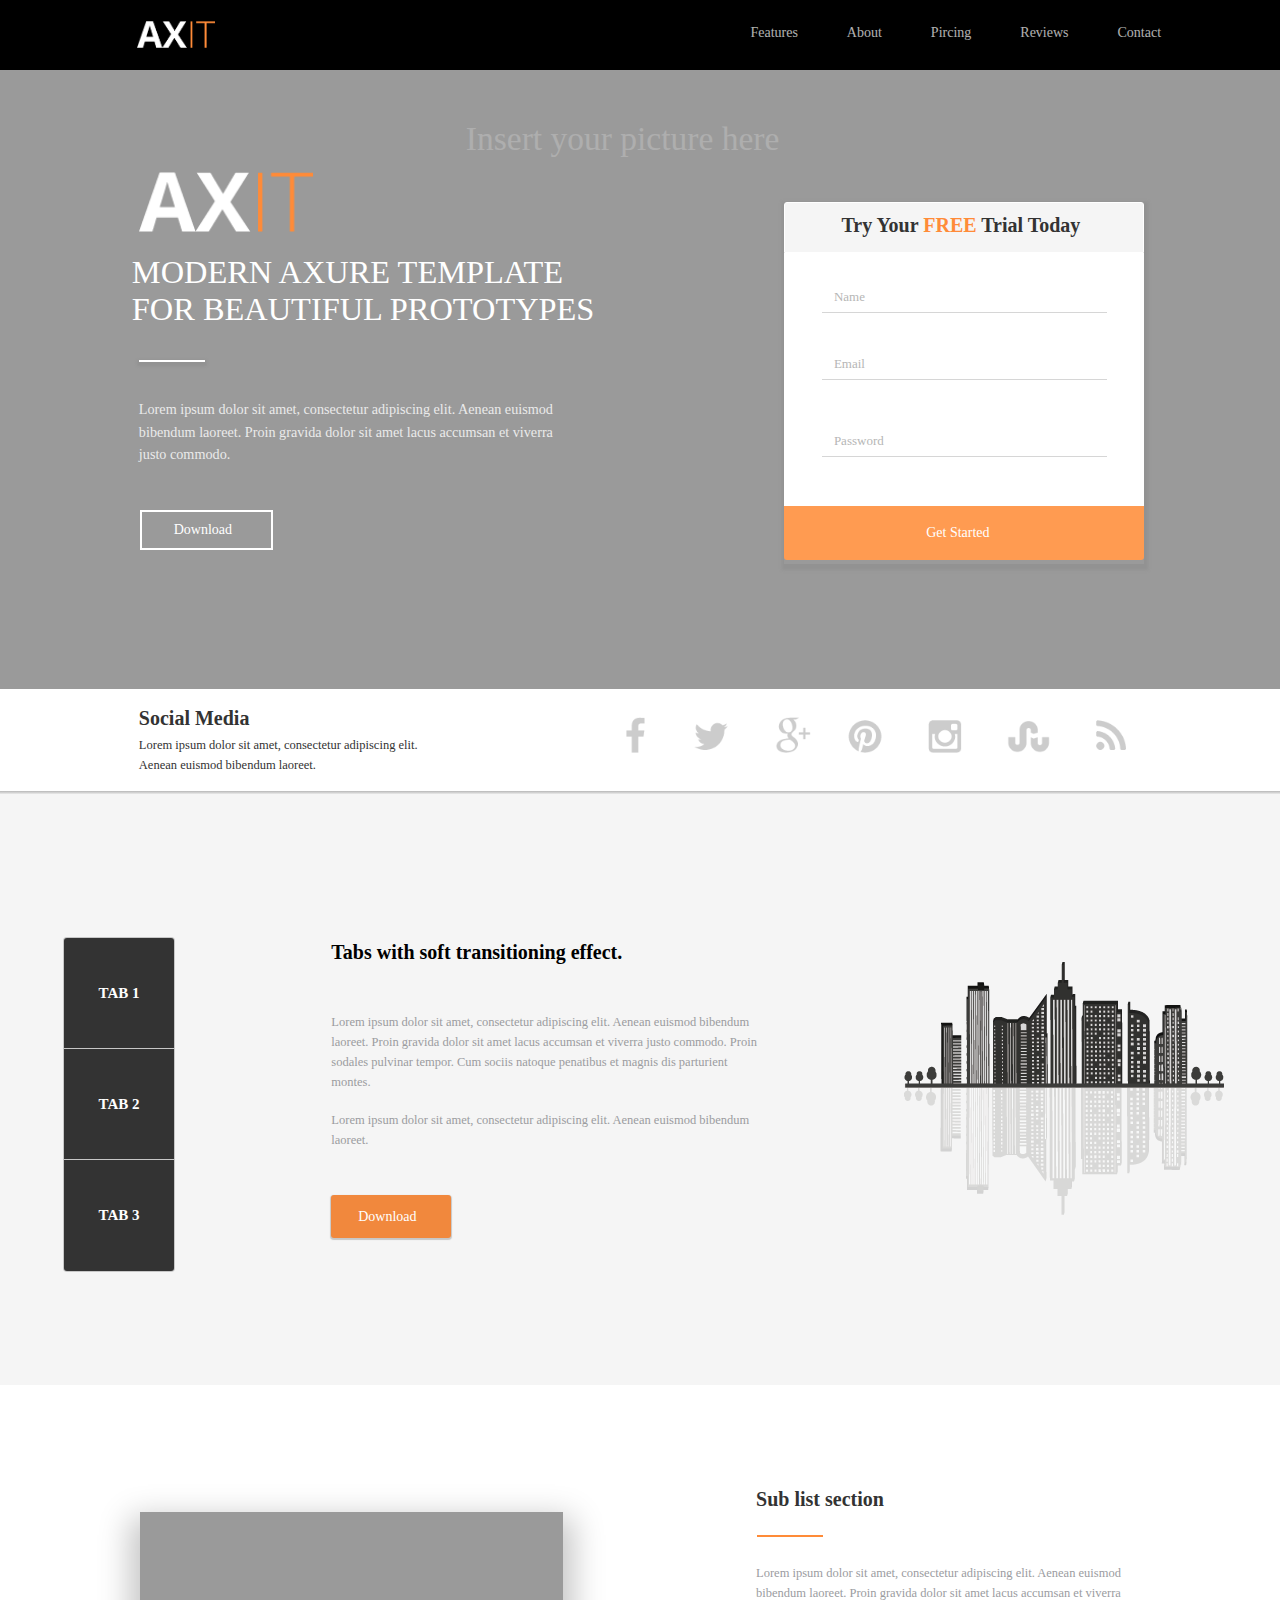
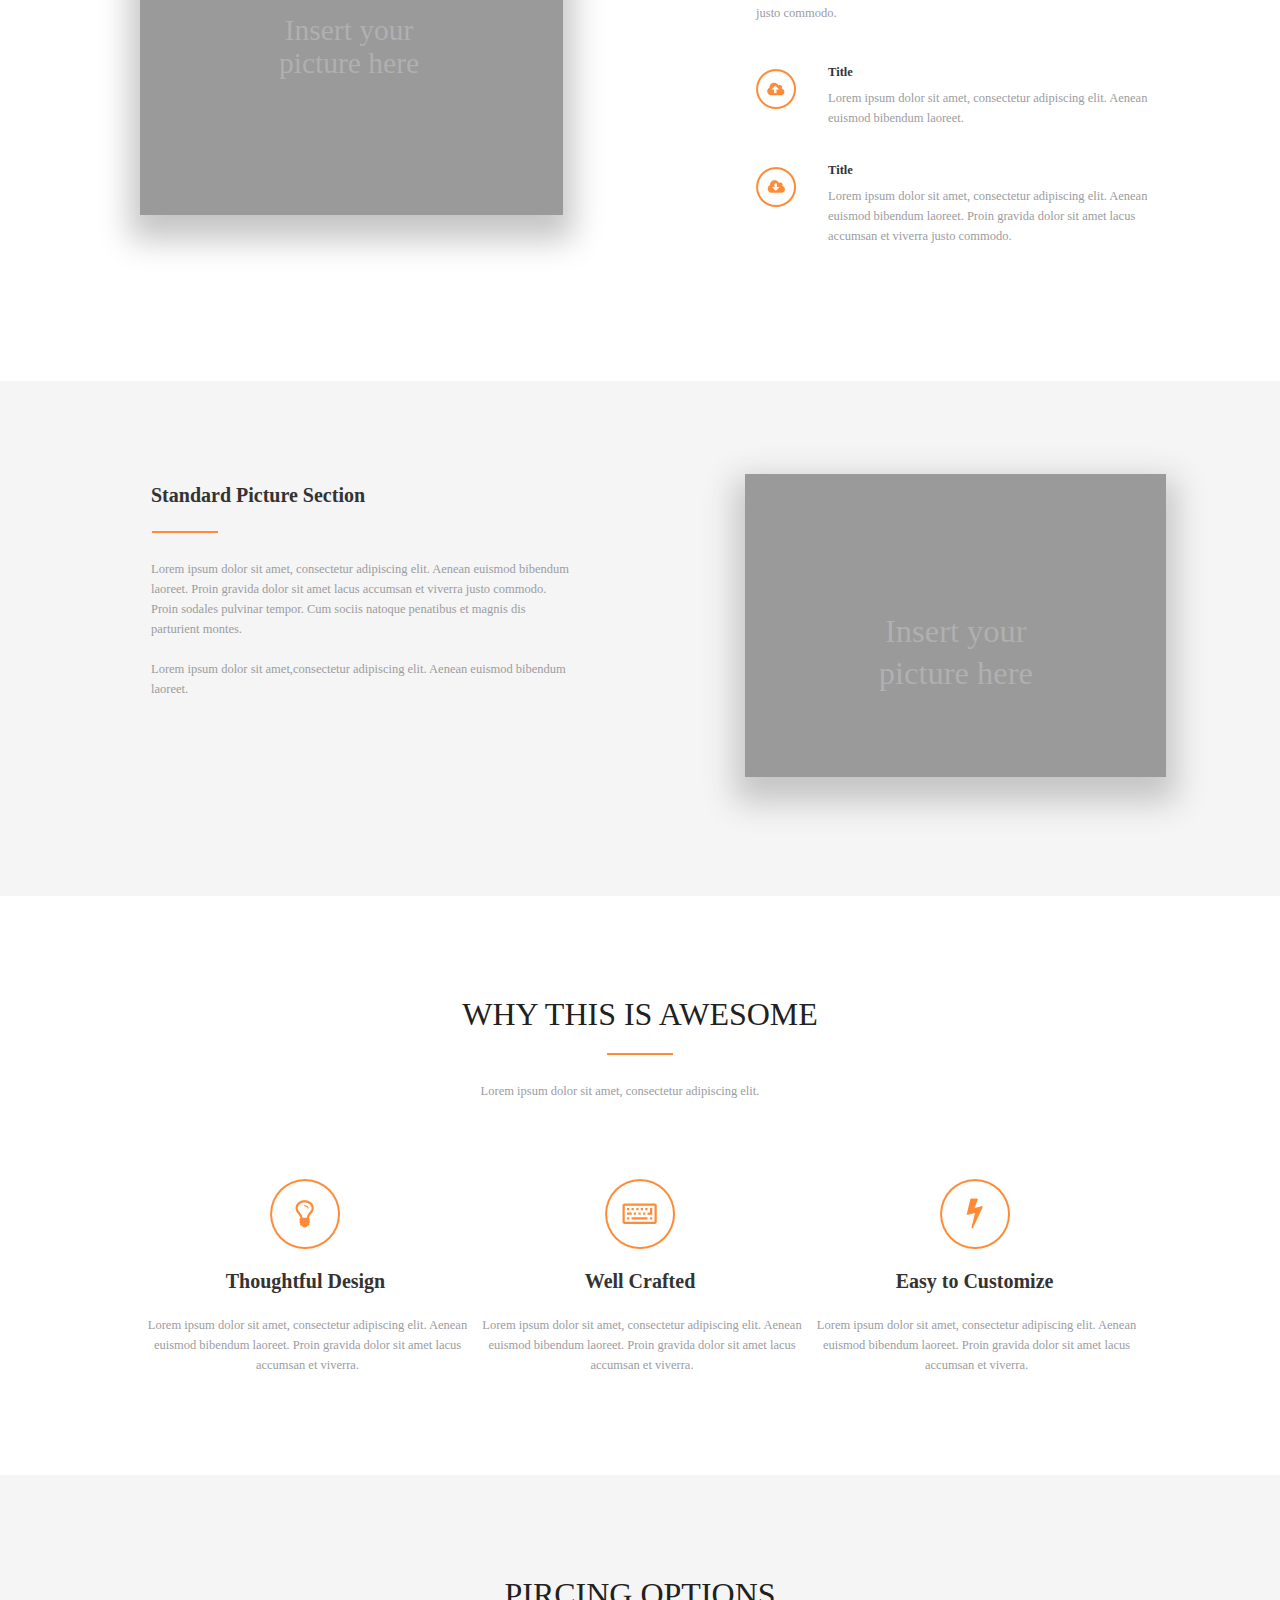
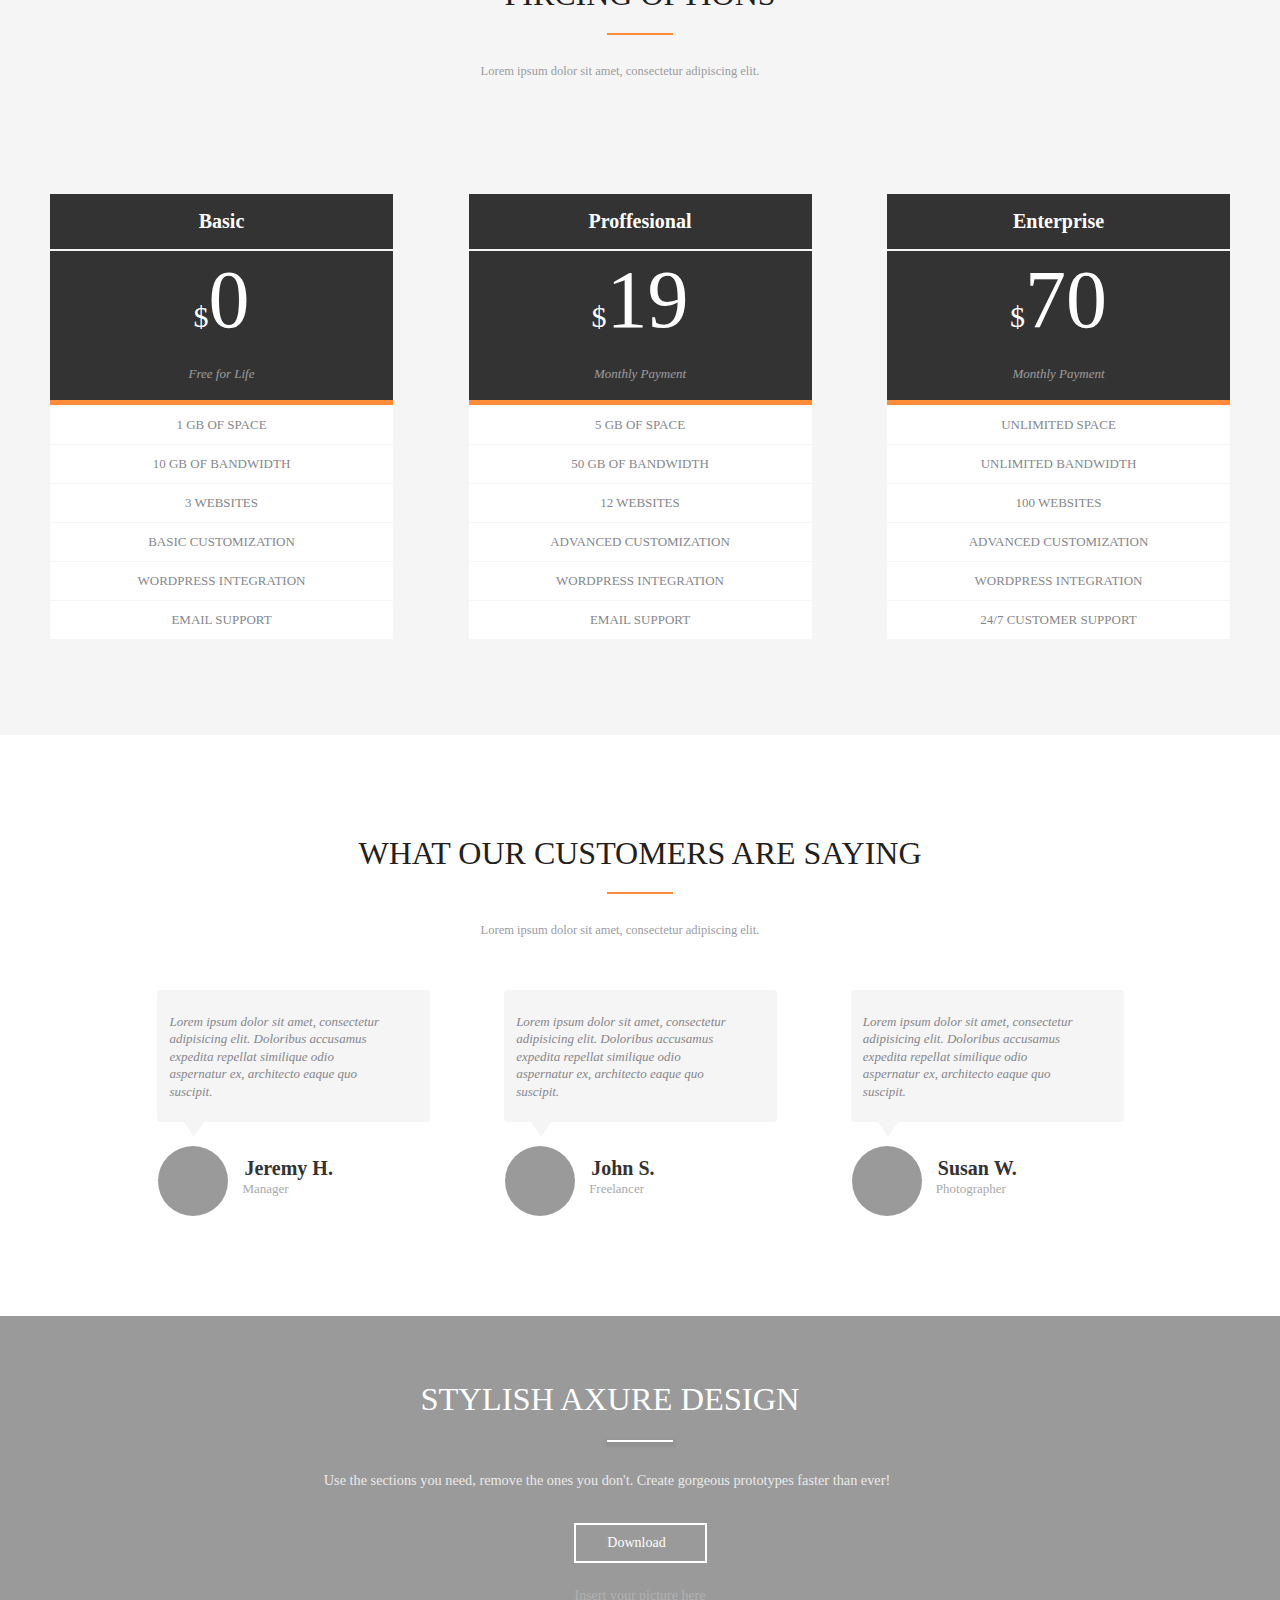
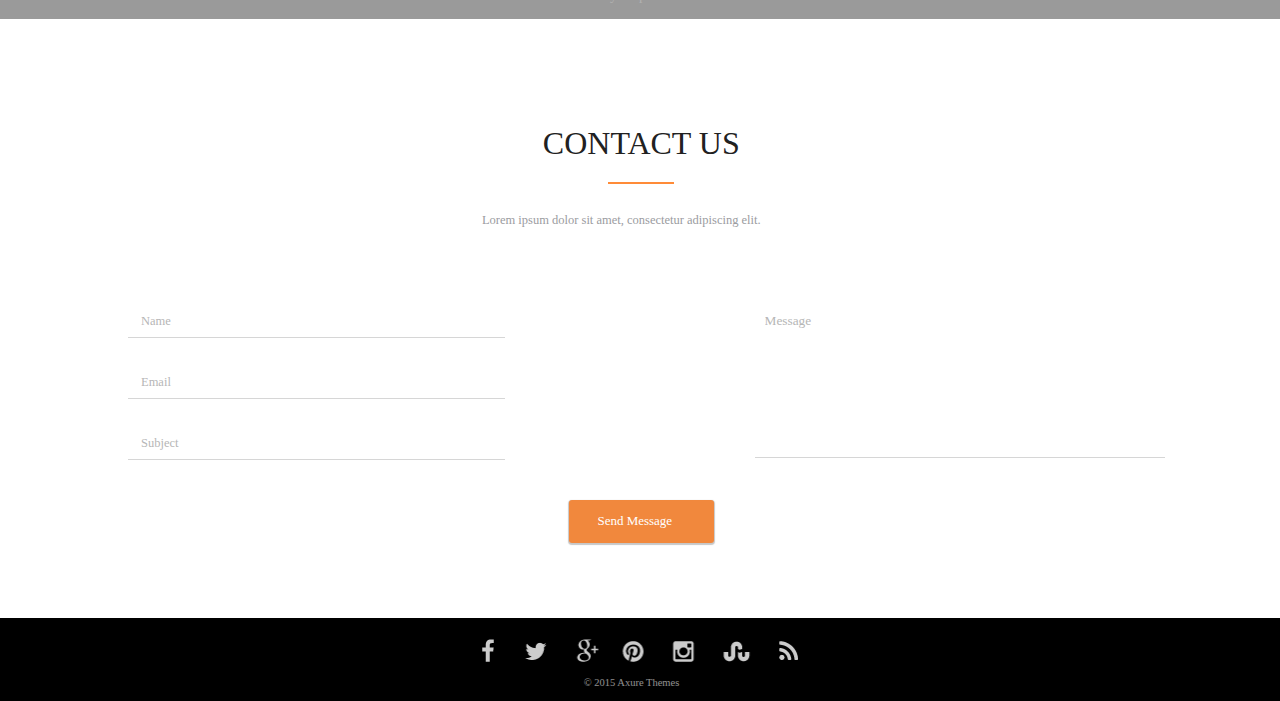
<file: AXIT/index.html>
<!DOCTYPE html>
<html lang="en">

<head>
    <meta charset="UTF-8">
    <meta name="viewport" content="width=device-width, initial-scale=1.0">
    <link href="external.css" rel="stylesheet">
    <title>AXIT</title>
</head>

<body>
    <header>
        <img class="axit_header" src="img/logo.png" alt="AXIT">
        <div class="topnav" id="myTopnav">
            <a href="#features">Features</a>
            <a href="#about">About</a>
            <a href="#pircing">Pircing</a>
            <a href="#reviews">Reviews</a>
            <a href="#contact">Contact</a>
        </div>
    </header>
    <main>
        <div class="header">
            <div class="wrapper">
                <p class="insert">Insert your picture here</p>
                <div class="sign_up">
                    <p class="try">Try Your <span class="free">FREE</span> Trial Today</p>
                    <div class="inputs">
                        <input class="input1" placeholder="Name" type="text">
                        <input class="input2" placeholder="Email" type="text">
                        <input placeholder="Password" type="password">
                    </div>
                    <div class="get_started">
                        <input class="submit" type="submit" value="Get Started">
                    </div>
                </div>
                <div class="header_text">
                    <img class="axit" src="img/logo.png" alt="AXIT">
                    <p class="modern">MODERN AXURE TEMPLATE FOR BEAUTIFUL PROTOTYPES</p>
                    <div class="white_line"></div>
                    <p class="lorem">Lorem ipsum dolor sit amet, consectetur adipiscing elit. Aenean
                        euismod bibendum laoreet. Proin gravida dolor sit amet lacus
                        accumsan et viverra justo commodo.</p>
                    <button class="download">Download</button>

                </div>
            </div>
        </div>
        <div class="social">
            <div class="wrapper">
                <img class="icons" src="img/Icons.png" alt="social media">
                <div class="social_media">
                    <p class="black">Social Media</p>
                    <p class="lorem1">Lorem ipsum dolor sit amet, consectetur adipiscing elit.<br>
                        Aenean euismod bibendum laoreet.</p>
                </div>
            </div>
        </div>
        <div class="linear"></div>
        <div class="soft">
            <div class="tab">
                <input class="tab1" type="submit" value="TAB 1">
                <input class="tab2" type="submit" value="TAB 2">
                <input class="tab3" type="submit" value="TAB 3">
            </div>
            <div class="soft_text">
                <p class="soft_head">Tabs with soft transitioning effect.</p>
                <p class="soft_stext">Lorem ipsum dolor sit amet, consectetur adipiscing elit. Aenean euismod
                    bibendum laoreet. Proin gravida dolor sit amet lacus accumsan et viverra
                    justo commodo. Proin sodales pulvinar tempor. Cum sociis natoque
                    penatibus et magnis dis parturient montes.</p> <br>
                <p class="soft_stext"> Lorem ipsum dolor sit amet, consectetur adipiscing elit. Aenean euismod
                    bibendum laoreet.</p>
                <input type="submit" class="download1" value="Download">
            </div>
            <div class="soft_img">
                <img src="img/image_right_u255.png" alt="city">
            </div>
        </div>
        <div class="none">
            <p class="soft_head">Tabs with soft transitioning effect.</p>
            <p class="soft_stext">Lorem ipsum dolor sit amet, consectetur adipiscing elit. Aenean euismod
                bibendum laoreet. Proin gravida dolor sit amet lacus accumsan et viverra
                justo commodo. Proin sodales pulvinar tempor. Cum sociis natoque
                penatibus et magnis dis parturient montes.</p> <br>
            <p class="soft_stext"> Lorem ipsum dolor sit amet, consectetur adipiscing elit. Aenean euismod
                bibendum laoreet.</p>
            <input type="submit" class="download1" value="Download">
        </div>
        <div class="sub_list">
            <div class="insert1">
                <p>Insert your <br> picture here</p>
            </div>
            <div class="sub_list_text">
                <p class="sub_list_head">Sub list section</p>
                <div class="line"></div>
                <p class="sub_list_stext">Lorem ipsum dolor sit amet, consectetur adipiscing elit. Aenean
                    euismod bibendum laoreet. Proin gravida dolor sit amet lacus
                    accumsan et viverra justo commodo.</p>
                <div class="title1">
                    <img src="img/lis.png" alt="upload" class="load">
                    <span>
                        <p class="title_text">Title</p>
                        <p class="title_stext">Lorem ipsum dolor sit amet, consectetur adipiscing elit.
                            Aenean euismod bibendum laoreet.</p>
                    </span>
                </div>
                <div class="title2">
                    <img src="img/list.png" alt="download" class="load">
                    <span>
                        <p class="title_text">Title</p>
                        <p class="title_stext">Lorem ipsum dolor sit amet, consectetur adipiscing elit.
                            Aenean euismod bibendum laoreet. Proin gravida dolor
                            sit amet lacus accumsan et viverra justo commodo.</p>
                    </span>
                </div>
            </div>
        </div>
        <div class="standard">
            <div class="standard_text">
                <p class="sub_list_head">Standard Picture Section</p>
                <div class="line"></div>
                <p class="sub_list_stext"> Lorem ipsum dolor sit amet, consectetur adipiscing elit. Aenean
                    euismod bibendum laoreet. Proin gravida dolor sit amet lacus accumsan
                    et viverra justo commodo. Proin sodales pulvinar tempor. Cum sociis
                    natoque penatibus et magnis dis parturient montes.
                    <br> <br>
                    Lorem ipsum dolor sit amet,consectetur adipiscing elit. Aenean euismod bibendum laoreet.
                </p>
            </div>
            <div class="insert2">
                <p>Insert your <br> picture here</p>
            </div>
        </div>
        <div class="process">
            <div class="awesome">
                <p class="why">WHY THIS IS AWESOME</p>
                <div class="line_center"></div>
                <p class="awesome_text">Lorem ipsum dolor sit amet, consectetur adipiscing elit.</p>

            </div>
            <div class="cards">
                <div class="card">
                    <img src="img/17.png" alt="bulb">
                    <p class="card_head">Thoughtful Design</p>
                    <p class="card_text">Lorem ipsum dolor sit amet, consectetur adipiscing
                        elit. Aenean euismod bibendum laoreet. Proin gravida
                        dolor sit amet lacus accumsan et viverra.</p>
                </div>
                <div class="card">
                    <img src="img/1.png" alt="keyboard">
                    <p class="card_head">Well Crafted</p>
                    <p class="card_text">Lorem ipsum dolor sit amet, consectetur adipiscing
                        elit. Aenean euismod bibendum laoreet. Proin gravida
                        dolor sit amet lacus accumsan et viverra.</p>
                </div>
                <div class="card">
                    <img src="img/175.png" alt="lightining">
                    <p class="card_head">Easy to Customize</p>
                    <p class="card_text">Lorem ipsum dolor sit amet, consectetur adipiscing
                        elit. Aenean euismod bibendum laoreet. Proin gravida
                        dolor sit amet lacus accumsan et viverra.</p>
                </div>
            </div>
        </div>
        <div class="pircing">
            <div class="awesome">
                <p class="why">PIRCING OPTIONS</p>
                <div class="line_center"></div>
                <p class="awesome_text">Lorem ipsum dolor sit amet, consectetur adipiscing elit.</p>

            </div>
            <div class="pircing_slots">
                <div class="slot">
                    <div class="slot_head">
                        <p class="slot_head_text">Basic</p>
                    </div>
                    <div class="price">
                        <p>$<span class="price_amount">0</span></p>
                        <p class="price_text">Free for Life</p>
                    </div>
                    <div class="feature">
                        <p class="feature_text">ABSOLUTELY FREE!</p>
                    </div>
                    <div class="description">
                        <p class="desc_text">1 GB OF SPACE</p>
                        <p class="desc_text">10 gb of bandwidth</p>
                        <p class="desc_text">3 websites</p>
                        <p class="desc_text">Basic Customization</p>
                        <p class="desc_text">wordpress integration</p>
                        <p class="desc_text">email support</p>
                    </div>
                </div>
                <div class="slot">
                    <div class="slot_head">
                        <p class="slot_head_text">Proffesional</p>
                    </div>
                    <div class="price">
                        <p>$<span class="price_amount">19</span></p>
                        <p class="price_text">Monthly Payment</p>
                    </div>
                    <div class="feature">
                        <p class="feature_text">OUR MOST POPULAR</p>
                    </div>
                    <div class="description">
                        <p class="desc_text">5 GB OF SPACE</p>
                        <p class="desc_text">50 gb of bandwidth</p>
                        <p class="desc_text">12 websites</p>
                        <p class="desc_text">Advanced Customization</p>
                        <p class="desc_text">wordpress integration</p>
                        <p class="desc_text">email support</p>
                    </div>
                </div>
                <div class="slot">
                    <div class="slot_head">
                        <p class="slot_head_text">Enterprise</p>
                    </div>
                    <div class="price">
                        <p>$<span class="price_amount">70</span></p>
                        <p class="price_text">Monthly Payment</p>
                    </div>
                    <div class="feature">
                        <p class="feature_text">UNLIMITED POSSIBILITIES</p>
                    </div>
                    <div class="description">
                        <p class="desc_text">UNLIMITED SPACE</p>
                        <p class="desc_text">unlimited bandwidth</p>
                        <p class="desc_text">100 websites</p>
                        <p class="desc_text">Advanced Customization</p>
                        <p class="desc_text">wordpress integration</p>
                        <p class="desc_text">24/7 customer support</p>
                    </div>
                </div>
            </div>
        </div>
        <div class="testimonial">
            <div class="awesome">
                <p class="why">WHAT OUR CUSTOMERS ARE SAYING</p>
                <div class="line_center"></div>
                <p class="testimonials_text">Lorem ipsum dolor sit amet, consectetur adipiscing elit.</p>
            </div>
            <div class="testimonials">
                <div class="testimonial1">
                    <div class="ig_text">
                        <img src="img/u229.png" alt="">
                        <p class="img_text">Lorem ipsum dolor sit amet,
                            consectetur adipisicing elit. Doloribus
                            accusamus expedita repellat similique
                            odio aspernatur ex, architecto eaque
                            quo suscipit.</p>
                    </div>
                    <div class="testimonial2">
                        <div class="icon"></div>
                        <div class="icon_text">
                            <p class="icon_name">Jeremy H.</p>
                            <p class="position">Manager</p>
                        </div>
                    </div>
                </div>
                <div class="testimonial1">
                    <div class="ig_text">
                        <img src="img/u229.png" alt="">
                        <p class="img_text">Lorem ipsum dolor sit amet,
                            consectetur adipisicing elit. Doloribus
                            accusamus expedita repellat similique
                            odio aspernatur ex, architecto eaque
                            quo suscipit.</p>
                    </div>
                    <div class="testimonial2">
                        <div class="icon"></div>
                        <div class="icon_text">
                            <p class="icon_name">John S.</p>
                            <p class="position">Freelancer</p>
                        </div>
                    </div>
                </div>
                <div class="testimonial1">
                    <div class="ig_text">
                        <img src="img/u229.png" alt="">
                        <p class="img_text">Lorem ipsum dolor sit amet,
                            consectetur adipisicing elit. Doloribus
                            accusamus expedita repellat similique
                            odio aspernatur ex, architecto eaque
                            quo suscipit.</p>
                    </div>
                    <div class="testimonial2">
                        <div class="icon"></div>
                        <div class="icon_text">
                            <p class="icon_name">Susan W.</p>
                            <p class="position">Photographer</p>
                        </div>
                    </div>
                </div>
            </div>
        </div>
        <div class="custom">
            <p class="custom_head">STYLISH AXURE DESIGN</p>
            <div class="white_center_line"></div>
            <p class="custom_text">Use the sections you need, remove the ones you don't. Create gorgeous prototypes
                faster than ever!</p>
            <button class="download_center">Download</button>
            <p class="custom_insert">Insert your picture here</p>

        </div>
        <div class="contact">
            <div class="awesome">
                <p class="why">CONTACT US</p>
                <div class="line_center"></div>
                <p class="testimonials_text">Lorem ipsum dolor sit amet, consectetur adipiscing elit.</p>
            </div>
            <div class="left_contact">
                <div class="about_person">
                    <div class="contact_inputs">
                        <input class="input" placeholder="Name" type="text">
                        <input class="input" placeholder="Email" type="text">
                        <input placeholder="Subject" type="password">
                    </div>
                </div>
                <div class="message">
                    <input class="input1" placeholder="Message" type="text">
                </div>
            </div>
            <div class="send">
                <input type="submit" class="download2" value="Send Message">
            </div>
    </main>
    <footer>
        <img src="img/md.png" alt="social">
        <p>© 2015 Axure Themes</p>
    </footer>
</body>

</html>
</file>
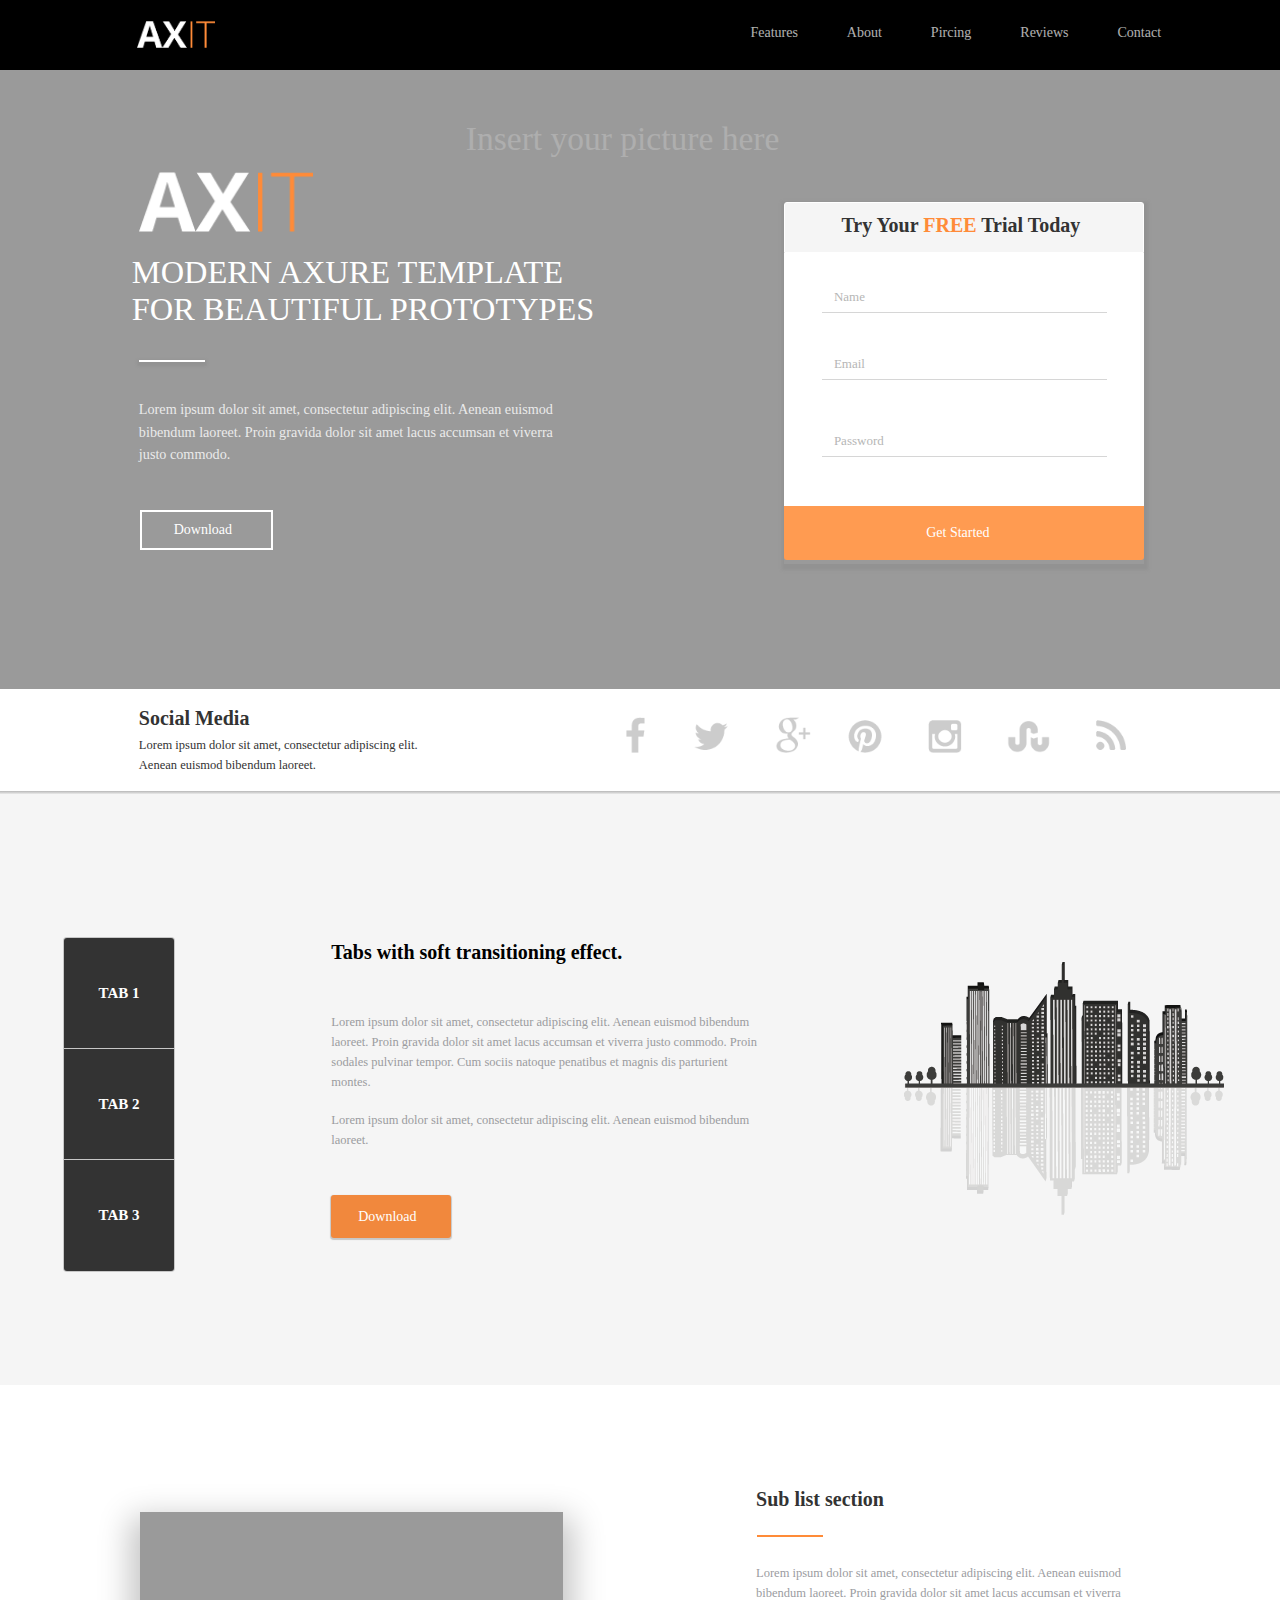
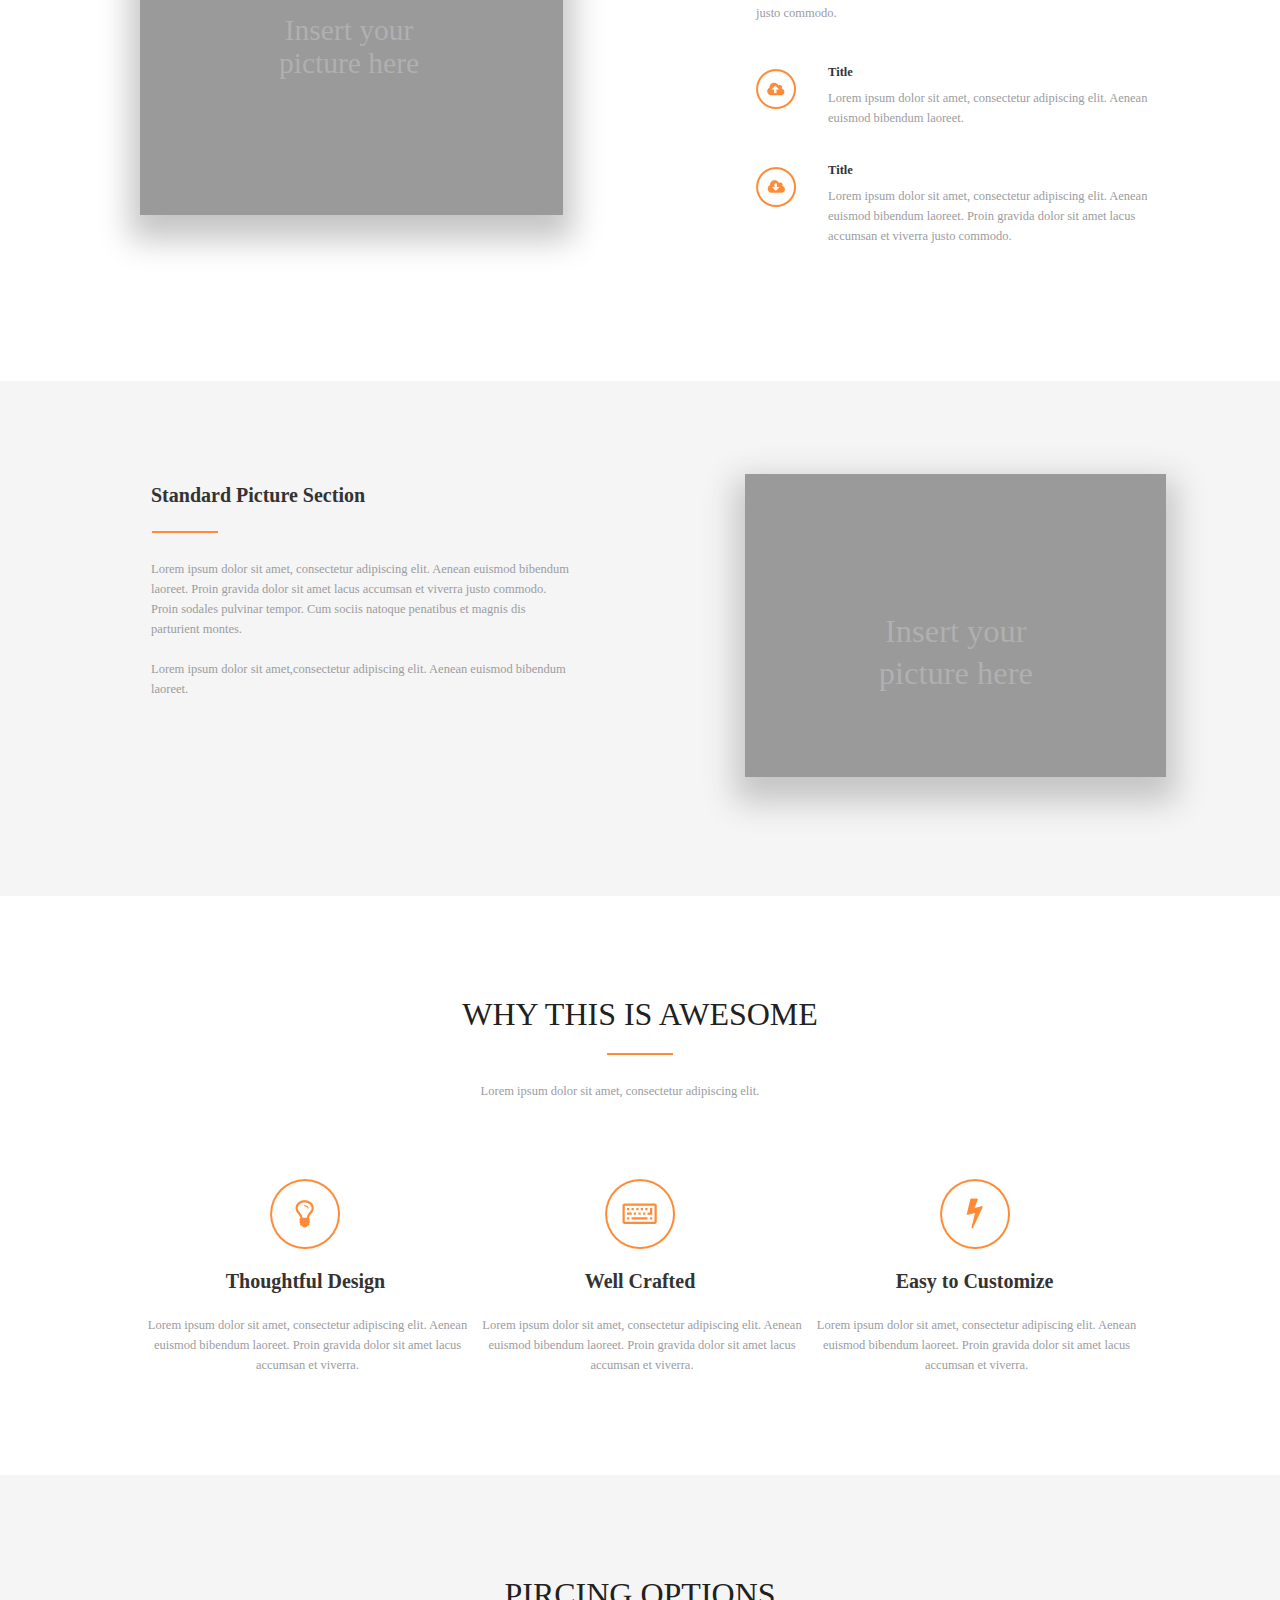
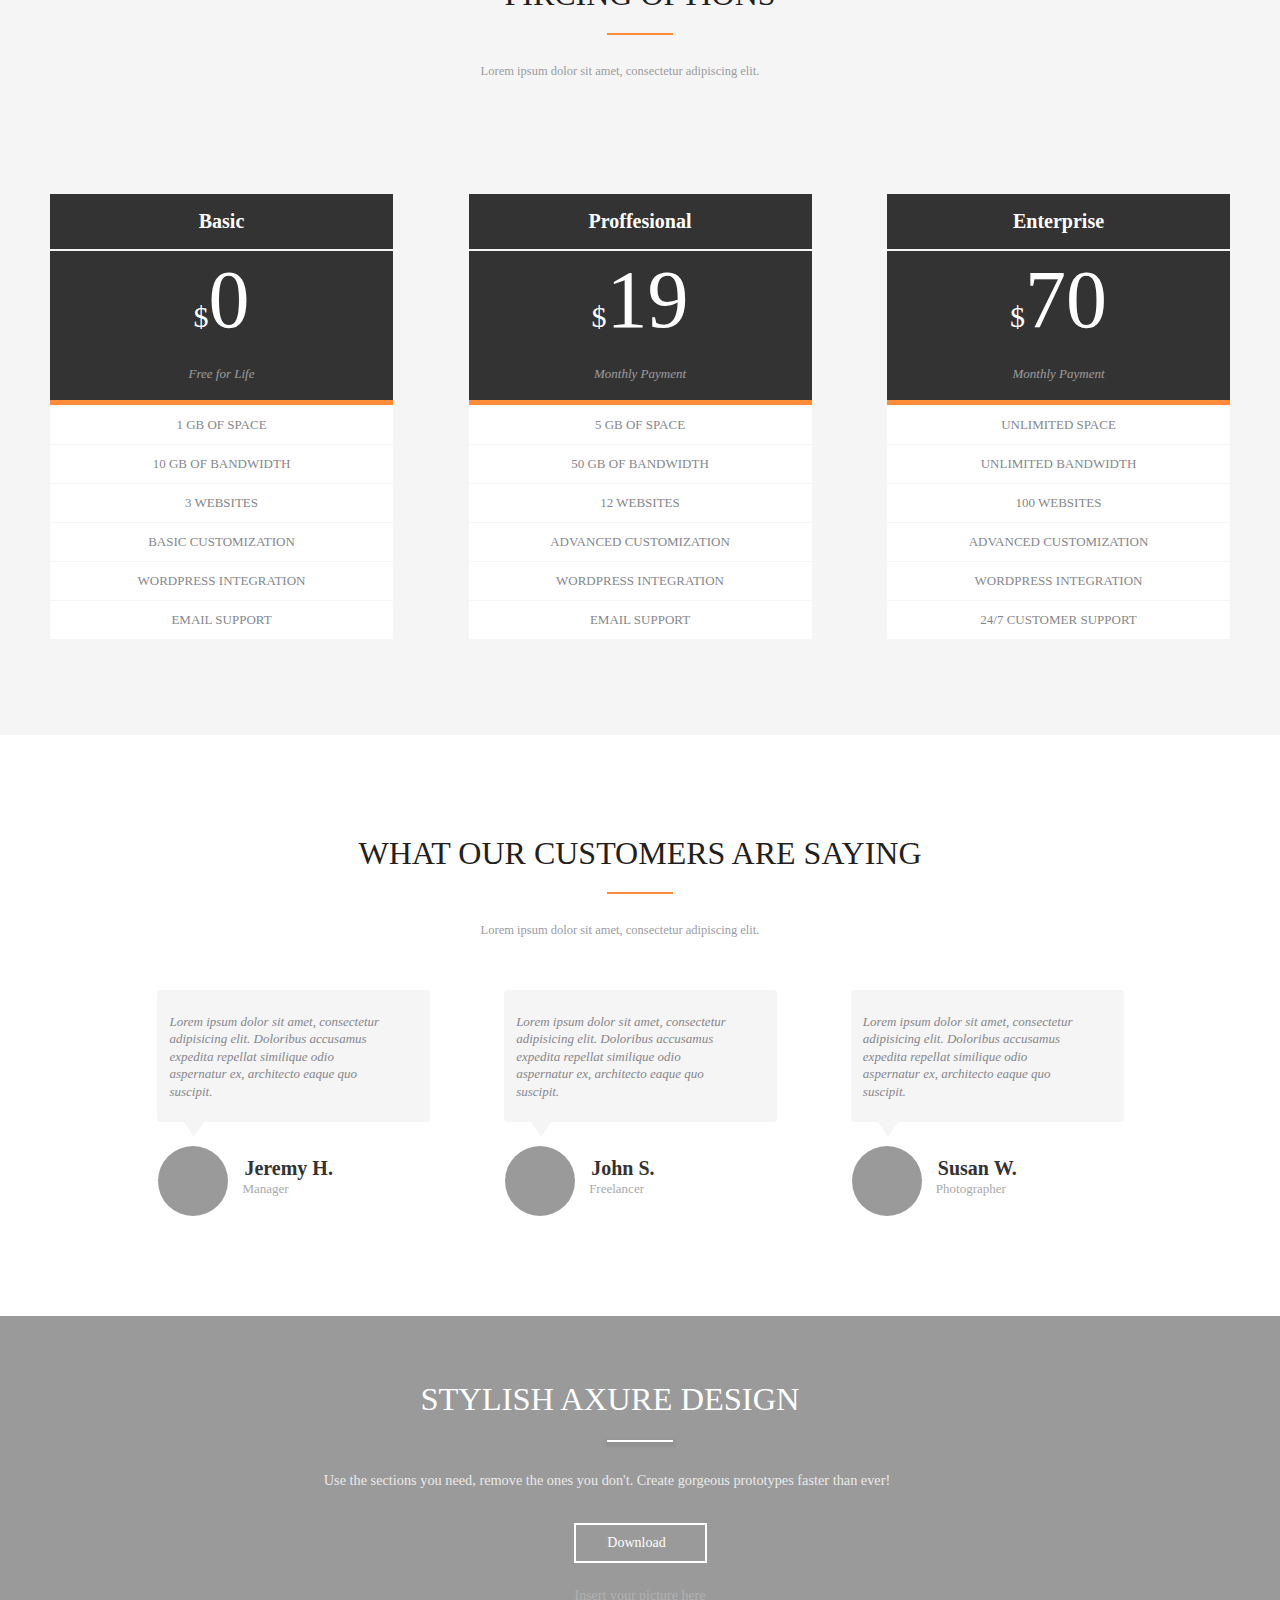
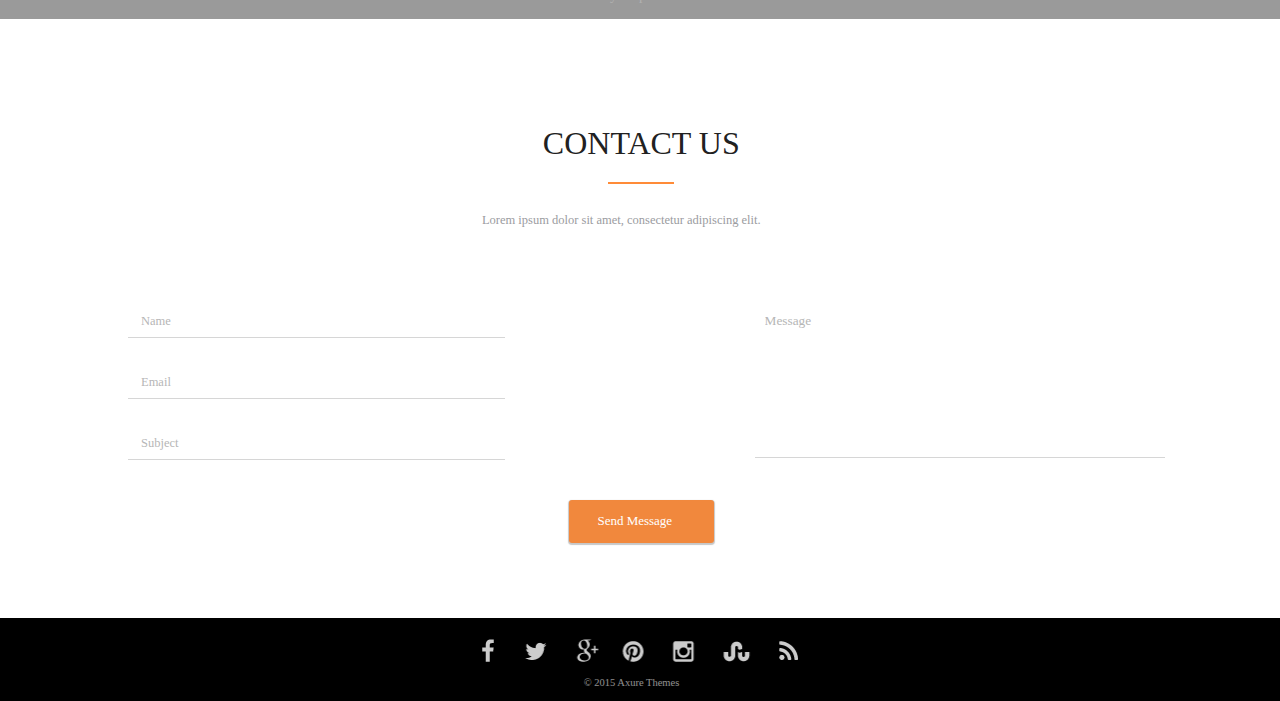
<file: AXIT/AXIT.html>
<!DOCTYPE html>
<html lang="en">

<head>
    <meta charset="UTF-8">
    <meta name="viewport" content="width=device-width, initial-scale=1.0">
    <link href="external.css" rel="stylesheet">
    <title>AXIT</title>
</head>

<body>
    <header>
        <img class="axit_header" src="img/logo.png" alt="AXIT">
        <div class="topnav" id="myTopnav">
            <a href="#features">Features</a>
            <a href="#about">About</a>
            <a href="#pircing">Pircing</a>
            <a href="#reviews">Reviews</a>
            <a href="#contact">Contact</a>
        </div>
    </header>
    <main>
        <div class="header">
            <div class="wrapper">
                <p class="insert">Insert your picture here</p>
                <div class="sign_up">
                    <p class="try">Try Your <span class="free">FREE</span> Trial Today</p>
                    <div class="inputs">
                        <input class="input1" placeholder="Name" type="text">
                        <input class="input2" placeholder="Email" type="text">
                        <input placeholder="Password" type="password">
                    </div>
                    <div class="get_started">
                        <input class="submit" type="submit" value="Get Started">
                    </div>
                </div>
                <div class="header_text">
                    <img class="axit" src="img/logo.png" alt="AXIT">
                    <p class="modern">MODERN AXURE TEMPLATE FOR BEAUTIFUL PROTOTYPES</p>
                    <div class="white_line"></div>
                    <p class="lorem">Lorem ipsum dolor sit amet, consectetur adipiscing elit. Aenean
                        euismod bibendum laoreet. Proin gravida dolor sit amet lacus
                        accumsan et viverra justo commodo.</p>
                    <button class="download">Download</button>

                </div>
            </div>
        </div>
        <div class="social">
            <div class="wrapper">
                <img class="icons" src="img/Icons.png" alt="social media">
                <div class="social_media">
                    <p class="black">Social Media</p>
                    <p class="lorem1">Lorem ipsum dolor sit amet, consectetur adipiscing elit.<br>
                        Aenean euismod bibendum laoreet.</p>
                </div>
            </div>
        </div>
        <div class="linear"></div>
        <div class="soft">
            <div class="tab">
                <input class="tab1" type="submit" value="TAB 1">
                <input class="tab2" type="submit" value="TAB 2">
                <input class="tab3" type="submit" value="TAB 3">
            </div>
            <div class="soft_text">
                <p class="soft_head">Tabs with soft transitioning effect.</p>
                <p class="soft_stext">Lorem ipsum dolor sit amet, consectetur adipiscing elit. Aenean euismod
                    bibendum laoreet. Proin gravida dolor sit amet lacus accumsan et viverra
                    justo commodo. Proin sodales pulvinar tempor. Cum sociis natoque
                    penatibus et magnis dis parturient montes.</p> <br>
                <p class="soft_stext"> Lorem ipsum dolor sit amet, consectetur adipiscing elit. Aenean euismod
                    bibendum laoreet.</p>
                <input type="submit" class="download1" value="Download">
            </div>
            <div class="soft_img">
                <img src="img/image_right_u255.png" alt="city">
            </div>
        </div>
        <div class="none">
            <p class="soft_head">Tabs with soft transitioning effect.</p>
            <p class="soft_stext">Lorem ipsum dolor sit amet, consectetur adipiscing elit. Aenean euismod
                bibendum laoreet. Proin gravida dolor sit amet lacus accumsan et viverra
                justo commodo. Proin sodales pulvinar tempor. Cum sociis natoque
                penatibus et magnis dis parturient montes.</p> <br>
            <p class="soft_stext"> Lorem ipsum dolor sit amet, consectetur adipiscing elit. Aenean euismod
                bibendum laoreet.</p>
            <input type="submit" class="download1" value="Download">
        </div>
        <div class="sub_list">
            <div class="insert1">
                <p>Insert your <br> picture here</p>
            </div>
            <div class="sub_list_text">
                <p class="sub_list_head">Sub list section</p>
                <div class="line"></div>
                <p class="sub_list_stext">Lorem ipsum dolor sit amet, consectetur adipiscing elit. Aenean
                    euismod bibendum laoreet. Proin gravida dolor sit amet lacus
                    accumsan et viverra justo commodo.</p>
                <div class="title1">
                    <img src="img/lis.png" alt="upload" class="load">
                    <span>
                        <p class="title_text">Title</p>
                        <p class="title_stext">Lorem ipsum dolor sit amet, consectetur adipiscing elit.
                            Aenean euismod bibendum laoreet.</p>
                    </span>
                </div>
                <div class="title2">
                    <img src="img/list.png" alt="download" class="load">
                    <span>
                        <p class="title_text">Title</p>
                        <p class="title_stext">Lorem ipsum dolor sit amet, consectetur adipiscing elit.
                            Aenean euismod bibendum laoreet. Proin gravida dolor
                            sit amet lacus accumsan et viverra justo commodo.</p>
                    </span>
                </div>
            </div>
        </div>
        <div class="standard">
            <div class="standard_text">
                <p class="sub_list_head">Standard Picture Section</p>
                <div class="line"></div>
                <p class="sub_list_stext"> Lorem ipsum dolor sit amet, consectetur adipiscing elit. Aenean
                    euismod bibendum laoreet. Proin gravida dolor sit amet lacus accumsan
                    et viverra justo commodo. Proin sodales pulvinar tempor. Cum sociis
                    natoque penatibus et magnis dis parturient montes.
                    <br> <br>
                    Lorem ipsum dolor sit amet,consectetur adipiscing elit. Aenean euismod bibendum laoreet.
                </p>
            </div>
            <div class="insert2">
                <p>Insert your <br> picture here</p>
            </div>
        </div>
        <div class="process">
            <div class="awesome">
                <p class="why">WHY THIS IS AWESOME</p>
                <div class="line_center"></div>
                <p class="awesome_text">Lorem ipsum dolor sit amet, consectetur adipiscing elit.</p>

            </div>
            <div class="cards">
                <div class="card">
                    <img src="img/17.png" alt="bulb">
                    <p class="card_head">Thoughtful Design</p>
                    <p class="card_text">Lorem ipsum dolor sit amet, consectetur adipiscing
                        elit. Aenean euismod bibendum laoreet. Proin gravida
                        dolor sit amet lacus accumsan et viverra.</p>
                </div>
                <div class="card">
                    <img src="img/1.png" alt="keyboard">
                    <p class="card_head">Well Crafted</p>
                    <p class="card_text">Lorem ipsum dolor sit amet, consectetur adipiscing
                        elit. Aenean euismod bibendum laoreet. Proin gravida
                        dolor sit amet lacus accumsan et viverra.</p>
                </div>
                <div class="card">
                    <img src="img/175.png" alt="lightining">
                    <p class="card_head">Easy to Customize</p>
                    <p class="card_text">Lorem ipsum dolor sit amet, consectetur adipiscing
                        elit. Aenean euismod bibendum laoreet. Proin gravida
                        dolor sit amet lacus accumsan et viverra.</p>
                </div>
            </div>
        </div>
        <div class="pircing">
            <div class="awesome">
                <p class="why">PIRCING OPTIONS</p>
                <div class="line_center"></div>
                <p class="awesome_text">Lorem ipsum dolor sit amet, consectetur adipiscing elit.</p>

            </div>
            <div class="pircing_slots">
                <div class="slot">
                    <div class="slot_head">
                        <p class="slot_head_text">Basic</p>
                    </div>
                    <div class="price">
                        <p>$<span class="price_amount">0</span></p>
                        <p class="price_text">Free for Life</p>
                    </div>
                    <div class="feature">
                        <p class="feature_text">ABSOLUTELY FREE!</p>
                    </div>
                    <div class="description">
                        <p class="desc_text">1 GB OF SPACE</p>
                        <p class="desc_text">10 gb of bandwidth</p>
                        <p class="desc_text">3 websites</p>
                        <p class="desc_text">Basic Customization</p>
                        <p class="desc_text">wordpress integration</p>
                        <p class="desc_text">email support</p>
                    </div>
                </div>
                <div class="slot">
                    <div class="slot_head">
                        <p class="slot_head_text">Proffesional</p>
                    </div>
                    <div class="price">
                        <p>$<span class="price_amount">19</span></p>
                        <p class="price_text">Monthly Payment</p>
                    </div>
                    <div class="feature">
                        <p class="feature_text">OUR MOST POPULAR</p>
                    </div>
                    <div class="description">
                        <p class="desc_text">5 GB OF SPACE</p>
                        <p class="desc_text">50 gb of bandwidth</p>
                        <p class="desc_text">12 websites</p>
                        <p class="desc_text">Advanced Customization</p>
                        <p class="desc_text">wordpress integration</p>
                        <p class="desc_text">email support</p>
                    </div>
                </div>
                <div class="slot">
                    <div class="slot_head">
                        <p class="slot_head_text">Enterprise</p>
                    </div>
                    <div class="price">
                        <p>$<span class="price_amount">70</span></p>
                        <p class="price_text">Monthly Payment</p>
                    </div>
                    <div class="feature">
                        <p class="feature_text">UNLIMITED POSSIBILITIES</p>
                    </div>
                    <div class="description">
                        <p class="desc_text">UNLIMITED SPACE</p>
                        <p class="desc_text">unlimited bandwidth</p>
                        <p class="desc_text">100 websites</p>
                        <p class="desc_text">Advanced Customization</p>
                        <p class="desc_text">wordpress integration</p>
                        <p class="desc_text">24/7 customer support</p>
                    </div>
                </div>
            </div>
        </div>
        <div class="testimonial">
            <div class="awesome">
                <p class="why">WHAT OUR CUSTOMERS ARE SAYING</p>
                <div class="line_center"></div>
                <p class="testimonials_text">Lorem ipsum dolor sit amet, consectetur adipiscing elit.</p>
            </div>
            <div class="testimonials">
                <div class="testimonial1">
                    <div class="ig_text">
                        <img src="img/u229.png" alt="">
                        <p class="img_text">Lorem ipsum dolor sit amet,
                            consectetur adipisicing elit. Doloribus
                            accusamus expedita repellat similique
                            odio aspernatur ex, architecto eaque
                            quo suscipit.</p>
                    </div>
                    <div class="testimonial2">
                        <div class="icon"></div>
                        <div class="icon_text">
                            <p class="icon_name">Jeremy H.</p>
                            <p class="position">Manager</p>
                        </div>
                    </div>
                </div>
                <div class="testimonial1">
                    <div class="ig_text">
                        <img src="img/u229.png" alt="">
                        <p class="img_text">Lorem ipsum dolor sit amet,
                            consectetur adipisicing elit. Doloribus
                            accusamus expedita repellat similique
                            odio aspernatur ex, architecto eaque
                            quo suscipit.</p>
                    </div>
                    <div class="testimonial2">
                        <div class="icon"></div>
                        <div class="icon_text">
                            <p class="icon_name">John S.</p>
                            <p class="position">Freelancer</p>
                        </div>
                    </div>
                </div>
                <div class="testimonial1">
                    <div class="ig_text">
                        <img src="img/u229.png" alt="">
                        <p class="img_text">Lorem ipsum dolor sit amet,
                            consectetur adipisicing elit. Doloribus
                            accusamus expedita repellat similique
                            odio aspernatur ex, architecto eaque
                            quo suscipit.</p>
                    </div>
                    <div class="testimonial2">
                        <div class="icon"></div>
                        <div class="icon_text">
                            <p class="icon_name">Susan W.</p>
                            <p class="position">Photographer</p>
                        </div>
                    </div>
                </div>
            </div>
        </div>
        <div class="custom">
            <p class="custom_head">STYLISH AXURE DESIGN</p>
            <div class="white_center_line"></div>
            <p class="custom_text">Use the sections you need, remove the ones you don't. Create gorgeous prototypes
                faster than ever!</p>
            <button class="download_center">Download</button>
            <p class="custom_insert">Insert your picture here</p>

        </div>
        <div class="contact">
            <div class="awesome">
                <p class="why">CONTACT US</p>
                <div class="line_center"></div>
                <p class="testimonials_text">Lorem ipsum dolor sit amet, consectetur adipiscing elit.</p>
            </div>
            <div class="left_contact">
                <div class="about_person">
                    <div class="contact_inputs">
                        <input class="input" placeholder="Name" type="text">
                        <input class="input" placeholder="Email" type="text">
                        <input placeholder="Subject" type="password">
                    </div>
                </div>
                <div class="message">
                    <input class="input1" placeholder="Message" type="text">
                </div>
            </div>
            <div class="send">
                <input type="submit" class="download2" value="Send Message">
            </div>
    </main>
    <footer>
        <img src="img/md.png" alt="social">
        <p>© 2015 Axure Themes</p>
    </footer>
</body>

</html>
</file>
<file: AXIT/external.css>
* {
    margin: 0;
    padding: 0;
    font-family: 'Open Sans';
}

a {
    text-decoration: none;
}

li {
    list-style: none;
}

body {
    font-family: 'Open Sans', sans-serif;
}

header {
    width: 100%;
    background-color: #000;
    display: flex;
}

input[type="submit"] {
    border: none;
    outline: none;
}

::placeholder {
    color: #b6b6b6;
}

.axit_header {
    max-width: 80px;
    max-height: 27px;
    margin: 0 39.9% 0 10.7%;
    padding: 21px 0 22px 0;
}

.topnav {
    display: flex;
}

.topnav a {
    color: #fff;
    opacity: 0.69;
    font-size: 14px;
    padding: 24.5px;
}

.topnav a:hover {
    opacity: 1;
}

.header {
    background-color: #9a9a9a;
    padding-bottom: 139px;
}

.wrapper {
    width: 79.4%;
    margin: auto;
}

.insert {
    font-size: 33.5px;
    color: #fff;
    opacity: 0.2;
    padding: 50px 0 14px 334px;
}

.header_text {
    width: 495px;
}

.axit {
    height: 60px;
    width: 174px;
    padding: 0 0 18px 7px;
}

.modern {
    max-width: 480px;
    font-size: 32.4px;
    color: #fff;
    padding-bottom: 32px;
}

.white_line {
    border: 1px solid #fff;
    box-shadow: 0px 2px 3px 2px #929292;
    width: 64px;
    margin: 0 0 36px 7px;
    background-color: #fff;
}

.lorem {
    max-width: 429px;
    font-size: 14.2px;
    color: #fff;
    opacity: 0.8;
    line-height: 1.6;
    margin-left: 7px;
}

.download {
    height: 40px;
    font-size: 14px;
    padding-right: 7px;
    width: 133px;
    border: 2px solid #fff;
    color: #fff;
    background-color: #9a9a9a;
    margin: 44px 0 0 8px;
}

.download:hover {
    background-color: #fff;
    color: #9a9a9a;
    cursor: pointer;
}

.sign_up {
    box-shadow: 1px 3px 3px 3px #929292;
    right: 10.4%;
    position: absolute;
    margin: 30px 3px;
    width: 360px;
    height: 362px;
}

.try {
    padding: 11px 6px 15px 0;
    background-color: #f5f5f5;
    text-align: center;
    font-size: 20px;
    font-weight: bold;
    color: #333333;
    border: 1px solid #fff;
    border-top-left-radius: 3px;
    border-top-right-radius: 3px;
}

.free {
    color: #ff8b38;
}

.inputs {
    padding: 30px 37px 49px 38px;
    background-color: #fff;
}

.inputs>input {
    border: none;
    font-size: 13px;
    border-bottom: 1px solid #d6d6d6;
    width: 96%;
    padding-left: 12px;
    height: 29px;
}

.input1 {
    margin-bottom: 37px;
}

.input2 {
    margin-bottom: 47px;
}

.submit {
    width: 100%;
    height: 54px;
    background-color: #ff9b51;
    border: none;
    color: #fff;
    font-size: 14px;
    padding-right: 12px;
    border-bottom-left-radius: 3px;
    border-bottom-right-radius: 3px;
}

.submit:hover {
    cursor: pointer;
}

.linear {
    height: 3px;
    background: linear-gradient(to bottom, #b7b7b7, #eaeaea);
}

.black {
    font-size: 20px;
    color: #333333;
    font-weight: bold;
    margin: 18px 0 5px 7px;
}

.lorem1 {
    font-size: 12.5px;
    line-height: 1.6;
    color: #333333;
    margin: 0 0 16px 7px;
}

.icons {
    position: absolute;
    right: 12%;
    margin-top: 10px;
}

.soft {
    background-color: #f5f5f5;
    padding: 144px 0 114px;
    display: flex;
    flex-direction: row;
    justify-content: space-between;
}

.tab {
    margin-left: 10.2%;
    display: flex;
    flex-direction: column;
    margin-right: -41px;
}

.soft_img {
    margin-right: 10.5%;
    padding-top: 24px;
}

.tab>input {
    width: 110px;
    height: 111px;
    background-color: #333333;
    box-shadow: 0 0 0 1px #c7c7c7;
    font-size: 15px;
    color: #fff;
    font-weight: bold;
}

.tab1 {
    border-top-left-radius: 3px;
    border-top-right-radius: 3px;
}

.tab3 {
    border-bottom-left-radius: 3px;
    border-bottom-right-radius: 3px;
}

.tab>input:hover {
    cursor: pointer;
}

.tab1:hover {
    background-color: #f1883d;
    transition: 1s;
}

.tab2:hover {
    background-color: #f1883d;
    transition: 2s;
}

.tab3:hover {
    background-color: #f1883d;
    transition: 3s;
}

.soft_head {
    font-size: 20px;
    font-weight: bold;
    padding: 3px 0 48px;
    color: #000;
}

.soft_stext {
    color: #9b9c9f;
    font-size: 12.5px;
    width: 435px;
    line-height: 1.6;
}

.soft_text {
    margin-right: 87px;
}

.download1 {
    width: 120px;
    height: 43px;
    font-size: 14px;
    padding-right: 8px;
    color: #fff;
    background-color: #f1883d;
    margin-top: 45px;
    border-radius: 3px;
    box-shadow: 0 1px 1px 1px #c7c7c7;
}

.download1:hover {
    cursor: pointer;
    box-shadow: 0 0 0 0;
}

.none {
    display: none;
    background-color: #f5f5f5;
}

.sub_list {
    width: 78.2%;
    margin: auto;
    display: flex;
    flex-direction: row;
}

.insert1 {
    padding: 0px 144px 0px 139.5px;
    height: 303px;
    background-color: #9a9a9a;
    font-size: 29.5px;
    color: rgba(255, 255, 255, 0.22);
    box-shadow: 0 15px 30px 10px #c5c5c5;
    margin: 127px 193px 166px 0;
}

.insert1>p {
    text-align: center;
    margin: 102px 0 0;
    min-width: max-content;
}

.sub_list_head {
    font-size: 20px;
    color: #333333;
    font-weight: bold;
    margin-top: 103px;
}

.line {
    border: 1px solid #ff8b38;
    width: 64px;
    margin: 24px 0 26px 1px;
}

.sub_list_stext {
    color: #9b9c9f;
    font-size: 12.5px;
    padding-bottom: 46px;
    width: 390px;
    line-height: 1.6;
}

.load {
    padding: 0 32px 58px 0;
    max-height: 40px;
}

.title1 {
    display: flex;
}

.title2 {
    display: flex;
}

.title_text {
    margin: -4px 0 8px 0;
    font-size: 12.5px;
    color: #333333;
    font-weight: bold;
}

.title_stext {
    color: #9b9c9f;
    font-size: 12.5px;
    width: 340px;
    line-height: 1.6;
}

.standard {
    display: flex;
    flex-direction: row;
    padding: 0 0 9.3% 151px;
    background-color: #f5f5f5;
    justify-content: space-between;
}

.insert2 {
    padding: 0px 133px 0px 133.5px;
    height: 303px;
    background-color: #9a9a9a;
    font-size: 32.5px;
    color: rgba(255, 255, 255, 0.22);
    box-shadow: 0 15px 30px 10px #c5c5c5;
    margin: 93px 10.1% 0 0;
}

.insert2>p {
    text-align: center;
    margin: 136px 0 0;
    line-height: 1.3;
    min-width: max-content;
}

.standard_text>p {
    width: 423px;
}

.process {
    margin: 0 10.8%;
}

.awesome {
    margin: 100px 0 0 0;
    text-align: center;
}

.line_center {
    border: 1px solid #ff8b38;
    width: 64px;
    margin: 0 auto;
    background-color: #ff8b38;
}

.why {
    font-size: 32px;
    color: #212121;
    margin-bottom: 20px;
}

.awesome_text {
    color: #9b9c9f;
    font-size: 12.5px;
    padding: 29px 40px 80px 0px;
}

.cards {
    display: flex;
    flex-direction: row;
    justify-content: space-between;
}

.card {
    text-align: center;
}

.card_head {
    font-size: 20px;
    color: #333333;
    font-weight: bold;
    margin: 17px 0 22px 0;
}

.card_text {
    color: #9b9c9f;
    font-size: 12.5px;
    margin-bottom: 100px;
    width: 322px;
    padding-left: 9px;
    padding-right: 5px;
    line-height: 1.6;
}

.pircing {
    background-color: #f5f5f5;
    padding: 1px 0 96px 0;
}

.pircing_slots {
    margin: -3px 10.5% 0 10.45%;
    display: flex;
    flex-direction: row;
    justify-content: space-between;
}

.slot {
    width: 343px;
    background-color: #f5f5f5;
    margin-top: 35px;
}

.slot_head {
    text-align: center;
    background-color: #333333;
    color: #fff;
    padding: 16px;
    margin-bottom: 2px;
}

.slot_head {
    font-size: 20px;
    font-weight: bold;
}

.price {
    background-color: #333333;
    color: #fff;
    text-align: center;
    font-size: 30px;
}

.price_amount {
    font-size: 82px;
    line-height: 1.2;
}

.price_text {
    font-size: 13px;
    opacity: 0.5;
    font-style: italic;
    padding: 16px 0 18px 0;
}

.feature {
    padding: 2.5px;
    text-align: center;
    background-color: #ff8b38;
}

.feature>p {
    display: none;
}

.slot:hover>.feature>.feature_text {
    display: block;
    font-size: 14px;
    font-family: "Open Sans";
    color: #fff;
    font-weight: bold;
    padding: 8px;
}

.slot:hover {
    margin-top: 0;
}

.desc_text {
    font-size: 13px;
    color: #86878b;
    margin-top: 1px;
    padding: 11px;
    text-align: center;
    background-color: #fff;
    text-transform: uppercase;
}

.testimonial {
    margin-bottom: 100px;
}

.testimonials_text {
    color: #9b9c9f;
    font-size: 12.5px;
    padding: 29px 40px 52px 0;
}

.testimonials {
    display: flex;
    flex-direction: row;
    justify-content: space-between;
    margin: 0 12.2% 0 12.3%;
}

.icon {
    width: 70px;
    height: 70px;
    border-radius: 50%;
    background-color: #9a9a9a;
    margin: 5px 16px 0 1px;
}

.testimonial1 {
    display: flex;
    flex-direction: column;
}

.ig_text {
    position: relative;
}

.img_text {
    position: absolute;
    font-size: 13px;
    color: #87868B;
    text-align: left;
    top: 23px;
    line-height: 1.35;
    left: 12px;
    font-style: italic;
    width: 220px;
}

.testimonial2 {
    display: flex;
    flex-direction: row;
}

.icon_name {
    font-size: 20px;
    color: #333333;
    font-weight: bold;
    text-align: left;
    margin-top: 16px;
}

.position {
    font-size: 13px;
    color: #a9aaac;
    text-align: left;
    margin: 1px 0 0 -2px;
}

.custom {
    background-color: #9a9a9a;
    padding: 65px 0 15px 0;
    display: flex;
    flex-direction: column;
    align-items: center;
}

.custom_head {
    font-size: 32.5px;
    color: #fff;
    padding: 0 60px 22px 0px;
    margin: 0 auto;
    text-align: center;
}

.white_center_line {
    border: 1px solid #fff;
    box-shadow: 0px 2px 3px 2px #929292;
    width: 64px;
    background-color: #fff;
    margin: 0 auto;
}

.custom_text {
    font-size: 14.3px;
    color: #fff;
    margin: 0 auto;
    padding: 30px 66px 35px 0;
    text-align: center;
    opacity: 0.8;
}

.download_center {
    height: 40px;
    font-size: 14px;
    padding-right: 7px;
    width: 133px;
    border: 2px solid #fff;
    color: #fff;
    background-color: #9a9a9a;
    margin: -1px 0 25px 0;
}

.download_center:hover {
    background-color: #fff;
    color: #9a9a9a;
    cursor: pointer;
}

.custom_insert {
    font-size: 14px;
    color: #fff;
    opacity: 0.22;
}

.contact {
    margin: 106px 9.8% 5.9% 10%;
}

.left_contact {
    display: flex;
    flex-direction: row;
    justify-content: space-between;
    margin-top: 27px;
}

.contact_inputs {
    background-color: #fff;
    width: 110.6%;
}

.contact_inputs>input {
    border: none;
    font-size: 12.5px;
    padding-left: 13px;
    border-bottom: 1px solid #d6d6d6;
    width: 91%;
    height: 30px;
    margin-bottom: 30px;
}

.message {
    width: 46.9%;
    max-width: 527px;
}

.message>input {
    border: none;
    border-bottom: 1px solid #d6d6d6;
    width: 100%;
    padding: 0 0px 128px 10px;
    margin-top: 6px;
}

.send {
    display: flex;
    justify-content: center;
}

.download2 {
    width: 145px;
    height: 43px;
    padding-right: 13px;
    font-size: 13px;
    color: #fff;
    background-color: #f1883d;
    margin-top: 5px;
    border-radius: 3px;
    box-shadow: 0 1px 1px 1px #c7c7c7;
}

.download2:hover {
    cursor: pointer;
    box-shadow: 0 0 0 0;
}

footer {
    height: 83px;
    background-color: #000000;
    display: flex;
    flex-direction: column;
    align-items: center;
}

footer>img {
    max-width: 316px;
    max-height: 23px;
    margin: 21px 0 15px 0;
}

footer>P {
    font-size: 10.5px;
    padding-right: 17px;
    opacity: 0.55;
    color: #fff;
}

@media screen and (max-width: 1350px) {
    .icons {
        width: 500px;
    }
    .tab {
        margin-left: 5%;
        margin-right: 20px;
    }
    .soft_text {
        margin-right: 0;
    }
    .soft_img {
        margin-right: 4.4%;
    }
    .card_text {
        width: auto;
    }
    .card2 {
        margin: 0 20px;
    }
    .pircing_slots {
        margin: 0 50px 0 50px;
    }
    .contact_inputs {
        max-width: 400px;
    }
    .message {
        max-width: 400px;
    }
}

@media screen and (max-width: 1200px) {
    .axit_header {
        margin: 0 19% 0 10%;
    }
    .sub_list {
        width: 90%;
    }
    .standard {
        padding: 0 0 100px 59px;
    }
    .insert1 {
        margin-right: 100px;
    }
    .insert2 {
        margin: 90px 25px 0 0;
    }
    
    .icons {
        width: 400px;
        right: 5%;
    }
    .slot {
        width: 300px;
    }
    .testimonials {
        margin: 0 5.2% 0 5.3%;
    }
}

@media screen and (max-width: 1024px) {
    .topnav a {
        padding: 22.5px;
    }
    .soft_text {
        display: none;
    }
    .none {
        display: flex;
        flex-direction: column;
        padding-left: 4.8%;
    }
    .modern {
        max-width: 235px;
        font-size: 18px;
    }
    .lorem {
        max-width: 240px;
        font-size: 12.2px;
    }
    .lorem1{
        max-width: 240px;
    }
    .soft {
        padding-bottom: 0;
    }
    .soft_head{
        padding-top: 48px;
    }
    .insert1 {
        margin: 127px 60px 166px 0;
    }
    .sub_list_stext {
        width: 340px;
    }
    .title_stext {
        width: 270px;
    }
    .standard_text>p {
        width: 100%;
    }
    .download1 {
        margin: 49px 0;
    }
    .insert1 {
        padding: 0 80px;
        height: 151px;
    }
    .insert2 {
        padding: 0 80px;
        height: 151px;
    }
    .insert1>p {
        margin: 40px 0 0 0;
    }
    .insert2>p {
        margin: 60px 0 0 0;
    }
    .pircing_slots {
        margin: 0 25px 0 25px;
    }
    .slot {
        width: 225px;
    }
    .ig_text>img {
        width: 220px;
    }
    .img_text {
        width: auto;
        top: 4px;
    }
    .custom_text{
        padding-right: 0px;
    }
    .contact_inputs {
        max-width: 300px;
    }
    .message {
        max-width: 300px;
    }
}

@media screen and (max-width: 768px) {
    .axit_header {
        margin: 0 0 0 5%;
    }
    .topnav a {
        padding: 0;
        margin: 22px 9px;
    }
    header {
        justify-content: space-between;
    }
    .header_text {
        width: 375px;
    }
    .sign_up {
        position: relative;
        margin-bottom: 55px;
    }
    .insert {
        padding-left: 0;
        text-align: center;
    }
    .icons {
        width: 370px;
        left: 0;
    }
    .tab>input {
        width: 60px;
        height: 60px;
    }
    .soft_stext {
        width: auto;
        font-size: 11px;
    }
    .sub_list {
        flex-direction: column;
    }
    .sub_list_stext {
        width: auto;
    }
    .title_stext {
        width: auto;
    }
    .standard {
        flex-direction: column;
    }
    .insert1 {
        padding: 0;
        height: 150px;
        width: 50%;
        min-width: fit-content;
        margin: 60px 60px 0 0;
    }
    .insert2 {
        padding: 0;
        height: 150px;
        width: 50%;
        min-width: fit-content;
        margin: 0 0 100px;
    }
    .cards {
        flex-direction: column;
    }
    .pircing_slots {
        margin: 0 0 0 25%;
        flex-direction: column;
    }
    .slot {
        width: 75%;
        margin-top: 75px;
    }
    .slot:hover {
        margin-top: 35px;
    }
    .testimonials {
        flex-direction: column;
        margin: 0 auto;
        align-items: center;
    }
    .testimonial1 {
        margin-bottom: 35px;
    }
    .ig_text>img {
        width: auto;
    }
    .img_text {
        width: 220px;
        top: 20px;
    }
    .left_contact {
        flex-direction: column;
        align-items: center;
    }
    .about_person {
        margin-bottom: 40px;
    }
}

@media screen and (max-width: 425px) {
    .axit_header {
        max-width: 40px;
        max-height: 14px;
        padding: 11px 0;
    }
    .topnav a {
        margin: 11px 9px;
        font-size: 9px;
    }
    .sign_up {
        width: 275px;
    }
    .header_text {
        width: 275px;
    }
    .modern {
        font-size: 24px;
    }
    .lorem {
        font-size: 11px;
    }
    .icons {
        width: 275px;
    }
    .soft_img {
        transform: scale(0.5, 0.5);
        position: absolute;
        margin-left: 30px;
    }
    .soft_head {
        margin-top: 30px;
    }
    .desc_text {
        font-size: 11px;
    }
}
</file>
